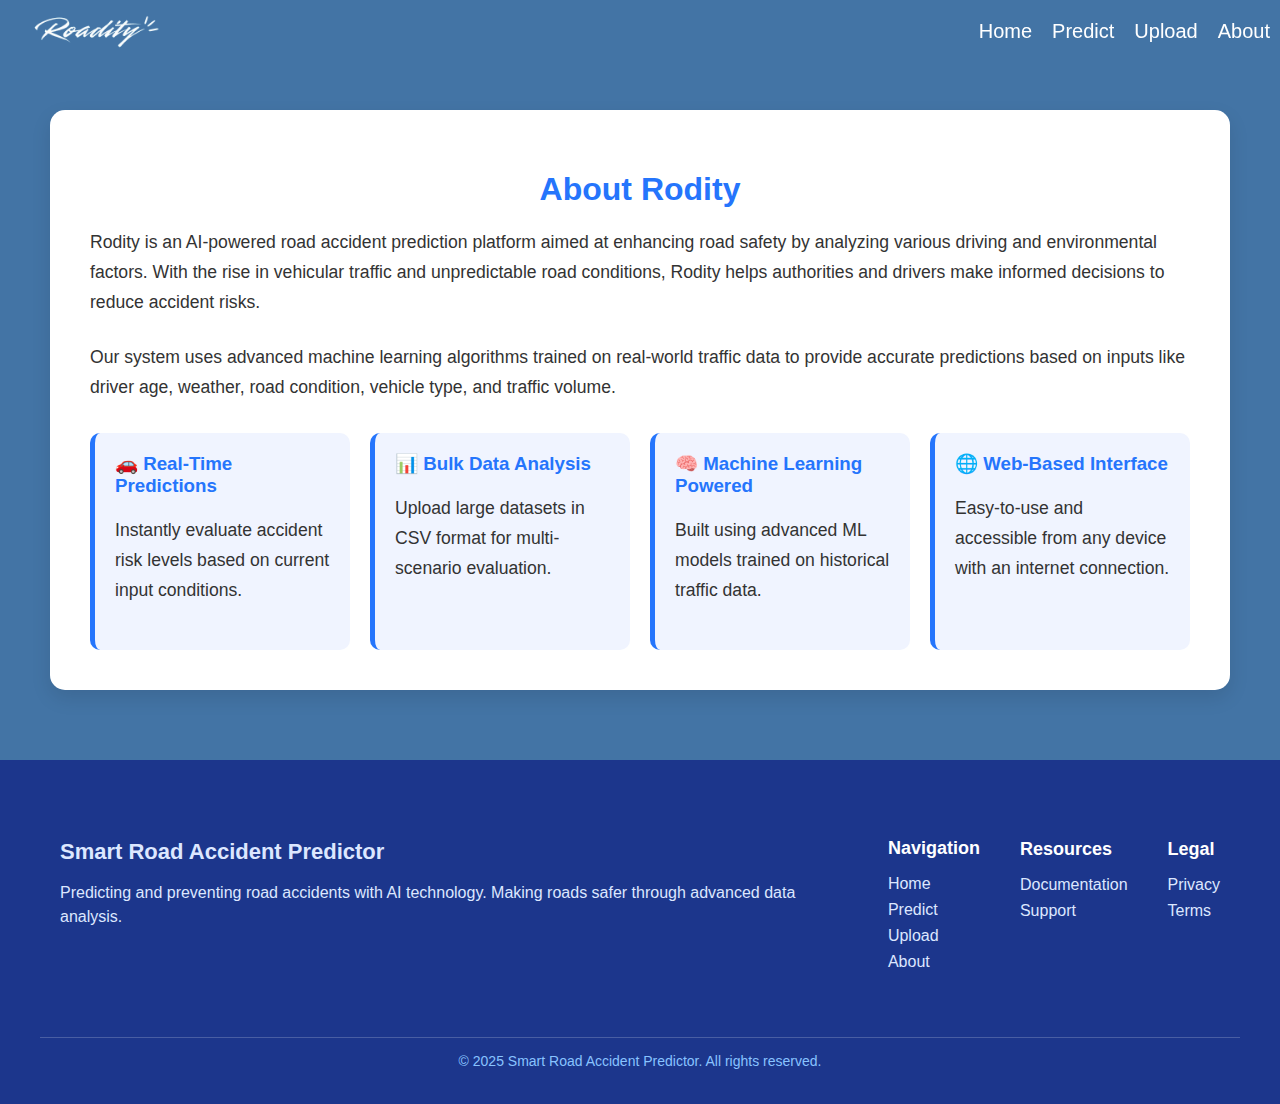
<file: templates/about.html>
<!DOCTYPE html>
<html lang="en">
<head>
    <meta charset="UTF-8">
    <link rel="icon" href="static\img\favicon.png" type="image/png">
    <title>Rodity</title>
    <link rel="stylesheet" href="/static/css/style.css">
    <style>
        body {
            margin: 0;
            padding-top: 50px;
            font-family: 'Segoe UI', sans-serif;
            background: #4374a5;
            color: #333;
        }

        .about-section {
            max-width: 1100px;
            margin: 60px auto;
            padding: 40px;
            background: #fff;
            border-radius: 15px;
            box-shadow: 0 8px 20px rgba(0, 0, 0, 0.1);
        }

        .about-section h1 {
            text-align: center;
            margin-bottom: 20px;
            color: #2575fc;
        }

        .about-section p {
            font-size: 1.1rem;
            line-height: 1.7;
            margin-bottom: 25px;
        }

        .features {
            display: grid;
            grid-template-columns: repeat(auto-fit, minmax(240px, 1fr));
            gap: 20px;
            margin-top: 30px;
        }

        .feature-card {
            padding: 20px;
            background: #f0f4ff;
            border-left: 5px solid #2575fc;
            border-radius: 10px;
            transition: transform 0.2s ease;
        }

        .feature-card:hover {
            transform: translateY(-5px);
        }

        .feature-card h3 {
            margin-top: 0;
            color: #2575fc;
        }


        footer {
            margin-top: 70px;
        }
    </style>
</head>
<body>
    <header>
        <nav class="navbar-1">
            <img src="/static/img/logo.png" width="150px">
            <ul class="nav-links">
                <li><a href="/">Home</a></li>
                <li><a href="/predict">Predict</a></li>
                <li><a href="/upload">Upload</a></li>
                <li><a href="/about">About</a></li>
            </ul>
        </nav>
    </header>

    <section class="about-section">
        <h1>About Rodity</h1>
        <p>
            Rodity is an AI-powered road accident prediction platform aimed at enhancing road safety by analyzing various driving and environmental factors. With the rise in vehicular traffic and unpredictable road conditions, Rodity helps authorities and drivers make informed decisions to reduce accident risks.
        </p>
        <p>
            Our system uses advanced machine learning algorithms trained on real-world traffic data to provide accurate predictions based on inputs like driver age, weather, road condition, vehicle type, and traffic volume.
        </p>

        <div class="features">
            <div class="feature-card">
                <h3>🚗 Real-Time Predictions</h3>
                <p>Instantly evaluate accident risk levels based on current input conditions.</p>
            </div>
            <div class="feature-card">
                <h3>📊 Bulk Data Analysis</h3>
                <p>Upload large datasets in CSV format for multi-scenario evaluation.</p>
            </div>
            <div class="feature-card">
                <h3>🧠 Machine Learning Powered</h3>
                <p>Built using advanced ML models trained on historical traffic data.</p>
            </div>
            <div class="feature-card">
                <h3>🌐 Web-Based Interface</h3>
                <p>Easy-to-use and accessible from any device with an internet connection.</p>
            </div>
        </div>

        
    </section>

    <footer class="footer">
        <div class="footer-container">
            <div class="footer-section about">
                <h2>Smart Road Accident Predictor</h2>
                <p>
                    Predicting and preventing road accidents with AI technology.
                    Making roads safer through advanced data analysis.
                </p>
            </div>
            <div class="ft">
            <div class="footer-section">
                <h3>Navigation</h3>
                <ul>
                    <li><a href="/">Home</a></li>
                    <li><a href="/predict">Predict</a></li>
                    <li><a href="/upload">Upload</a></li>
                    <li><a href="/about">About</a></li>
                </ul>
            </div>
            <div class="footer-section" id="f1">
                <h3>Resources</h3>
                <ul>
                    <li><a href="#">Documentation</a></li>
                    <li><a href="#">Support</a></li>
                </ul>
            </div>
            <div class="footer-section" id="f2">
                <h3>Legal</h3>
                <ul>
                    <li><a href="#">Privacy</a></li>
                    <li><a href="#">Terms</a></li>
                </ul>
            </div>
            </div>
        </div>
        <div class="footer-bottom">
            &copy; 2025 Smart Road Accident Predictor. All rights reserved.
        </div>
    </footer>
</body>
</html>
</file>
<file: static/css/style.css>
body{
    margin: 0;
    font-family: Arial, Helvetica, sans-serif;
}

.navbar{
    display: flex;
    justify-content: space-between;
    position: fixed;
    align-items: center;
    background-color: rgba(4, 2, 121, 0.181);
    font-size: 20px;
    top: 0;
    width: 100%;
  z-index: 1000;
  overflow: hidden;
  padding-left:20px;
}
.navbar-1{
  display: flex;
  justify-content: space-between;
  position: fixed;
  align-items: center;
  background-color:  rgba(156, 149, 237, 0);
  font-size: 20px;
  top: 0;
  width: 100%;
z-index: 1000;
overflow: hidden;
padding-left:20px;
}
.nav-links{
    display: flex;
    list-style: none;
    padding-right: 30px;
    gap: 20px;
}
.nav-links li a {
    text-decoration: none;
    color: white;
}
.nav-links li a:hover{
  border-bottom: solid 3px #019fb6;
}
.logo{
    color: white;
}
.second-set{
    padding-top: 75px;
    background: url('/static/img/car1.jpeg') no-repeat center center/cover;
    min-height: 90vh;
    display: flex;
    position: relative;
}
.overlay{
    padding-top: 90px;
    padding-left: 80px;
    width: 700px;
}
.head{
    font-size: 60px;
    font-weight: 700;
    color: aliceblue;
}
.para{
    font-size: 25px;
    color: rgb(224, 229, 230);
    font-weight: 600;
}
.btn {
    background-color: #d9dadc;
    padding: 15px 20px;
    color: rgb(0, 0, 0);
    border: none;
    border-radius: 8px;
    margin-top: 20px;
    text-decoration: none;
    display: inline-block;
}
body {
    font-family: Arial, sans-serif;
    background: #f5fafd;
    margin: 0;
    padding: 0;
  }
  
  .how-it-works {
    text-align: center;
    padding: 20px 20px;
  }
  
  .how-it-works h2 {
    color: #1d2a5b;
    font-size: 2.5em;
    margin-bottom: 10px;
    position: relative;
    display: inline-block;
  }
  
  .how-it-works h2::after {
    content: "";
    display: block;
    width: 60%;
    height: 3px;
    margin: 10px auto 0;
    background: linear-gradient(to right, #46d1c6, #1d2a5b);
    border-radius: 3px;
  }
  
  .steps {
    display: flex;
    flex-wrap: wrap;
    justify-content: center;
    gap: 30px;
    margin-top: 40px;
  }
  
  .card {
    background: #fff;
    border-radius: 12px;
    padding: 25px;
    width: 300px;
    box-shadow: 0 4px 20px rgba(0, 0, 0, 0.05);
    text-align: left;
  }
  
  .icon {
    width: 50px;
    height: 50px;
    border-radius: 50%;
    font-size: 24px;
    color: #fff;
    display: flex;
    align-items: center;
    justify-content: center;
    margin-bottom: 15px;
  }
  
  .icon.blue {
    background: #3b82f6;
  }
  
  .icon.green {
    background: #10b981;
  }
  
  .icon.purple {
    background: #6366f1;
  }
  
  .card h3 {
    color: #1d2a5b;
    margin-bottom: 10px;
  }
  
  .card p {
    color: #4b5563;
    font-size: 14px;
    line-height: 1.6;
  }
.footer {
    background-color: #1c368c;
    color: #ffffff;
    padding: 40px 20px 20px;
    font-family: Arial, sans-serif;
  }
  .footer-u{
    background-color: #1c368c;
    color: #ffffff;
    padding: 40px 20px 20px;
    font-family: Arial, sans-serif;
    margin-top: 25px;
  }
  
  .footer-container {
    display: flex;
    flex-wrap: wrap;
    justify-content: space-between;
    max-width: 1200px;
    margin: 0 auto;
    border-bottom: 1px solid rgba(255, 255, 255, 0.2);
    padding-bottom: 30px;
  }
  
  .footer-section {
    flex: 1 1 200px;
    margin: 20px;
  }
  
  .footer-section h2 {
    font-size: 22px;
    margin-bottom: 15px;
    color: #dce7ff;
  }
  
  .footer-section h3 {
    font-size: 18px;
    margin-bottom: 10px;
    color: #ffffff;
  }
  
  .footer-section p {
    font-size: 16px;
    line-height: 1.5;
    color: #dce7ff;
  }
  
  .footer-section ul {
    list-style: none;
    padding: 0;
  }
  
  .footer-section ul li {
    margin-bottom: 8px;
  }
  
  .footer-section ul li a {
    color: #dce7ff;
    text-decoration: none;
    transition: color 0.3s ease;
  }
  
  .ft{
    padding-left: 30px;
    display: flex;
    justify-content: space-between;
    align-items: center;
  }

  .footer-section ul li a:hover {
    color: #ffffff;
  }
  
  .footer-bottom {
    text-align: center;
    padding: 15px;
    color: #88c3ff;
    font-size: 14px;
  }
  .bd {
    margin: 0;
    font-family: 'Segoe UI', sans-serif;
    background: #4374a5;
    min-height: 100vh;
    display: flex;
    align-items: center;
    justify-content: center;
    padding-top: 40px;
}

.predict-wrapper {
    max-width: 850px;
    width: 95%;
    background: #fff;
    border-radius: 20px;
    padding: 40px;
    box-shadow: 0 15px 35px rgba(0, 0, 0, 0.25);
}

.form-section h2 {
    text-align: center;
    color: #333;
    margin-bottom: 30px;
}

.predict-form .input-grid {
    display: grid;
    grid-template-columns: repeat(auto-fit, minmax(240px, 1fr));
    gap: 20px;
}

.predict-form input,
.predict-form select {
    padding: 12px;
    border: 1px solid #ccc;
    border-radius: 10px;
    font-size: 16px;
    transition: border 0.3s ease, box-shadow 0.3s ease;
}

.predict-form input:focus,
.predict-form select:focus {
    border-color: #0072ff;
    box-shadow: 0 0 5px rgba(0, 114, 255, 0.5);
    outline: none;
}

.predict-btn {
    width: 100%;
    padding: 14px;
    margin-top: 25px;
    background: #00c6ff;
    color: #fff;
    font-size: 18px;
    font-weight: bold;
    border: none;
    border-radius: 12px;
    cursor: pointer;
    transition: background 0.3s ease, transform 0.2s ease;
}

.predict-btn:hover {
    background: #0072ff;
    transform: scale(1.02);
}

.result-box {
    margin-top: 30px;
    background: #f0f8ff;
    padding: 20px;
    border-left: 6px solid #0072ff;
    border-radius: 10px;
    animation: fadeIn 0.5s ease;
}

.result-box h3 {
    margin-bottom: 10px;
    color: #0072ff;
}

.result-value {
    font-size: 1.5rem;
    font-weight: bold;
    color: #333;
}

@keyframes fadeIn {
    from { opacity: 0; transform: translateY(10px); }
    to { opacity: 1; transform: translateY(0); }
}

.cd {
  padding-top: 75px;
  padding-bottom: 10px;

}

.suggestion-box {
  background-color: #e9f7ef;
  border-left: 5px solid #2ecc71;
  padding: 15px;
  border-radius: 5px;
}
.suggestion-box.alert {
  background-color: #fdecea;
  border-left: 5px solid #e74c3c;
}
#f1{
  margin-bottom: 70px;
}
#f2{
  margin-bottom: 70px;
}
.alert-box {
  position: fixed;
  top: 20px;
  left: 50%;
  transform: translateX(-50%);
  background-color: #00b894; /* Greenish */
  color: white;
  padding: 12px 24px;
  border-radius: 8px;
  box-shadow: 0 2px 6px rgba(0,0,0,0.2);
  z-index: 1000;
  font-weight: bold;
  animation: fadeIn 0.3s ease-in-out;
}

@keyframes fadeIn {
  from { opacity: 0; top: 10px; }
  to { opacity: 1; top: 20px; }
}
</file>
